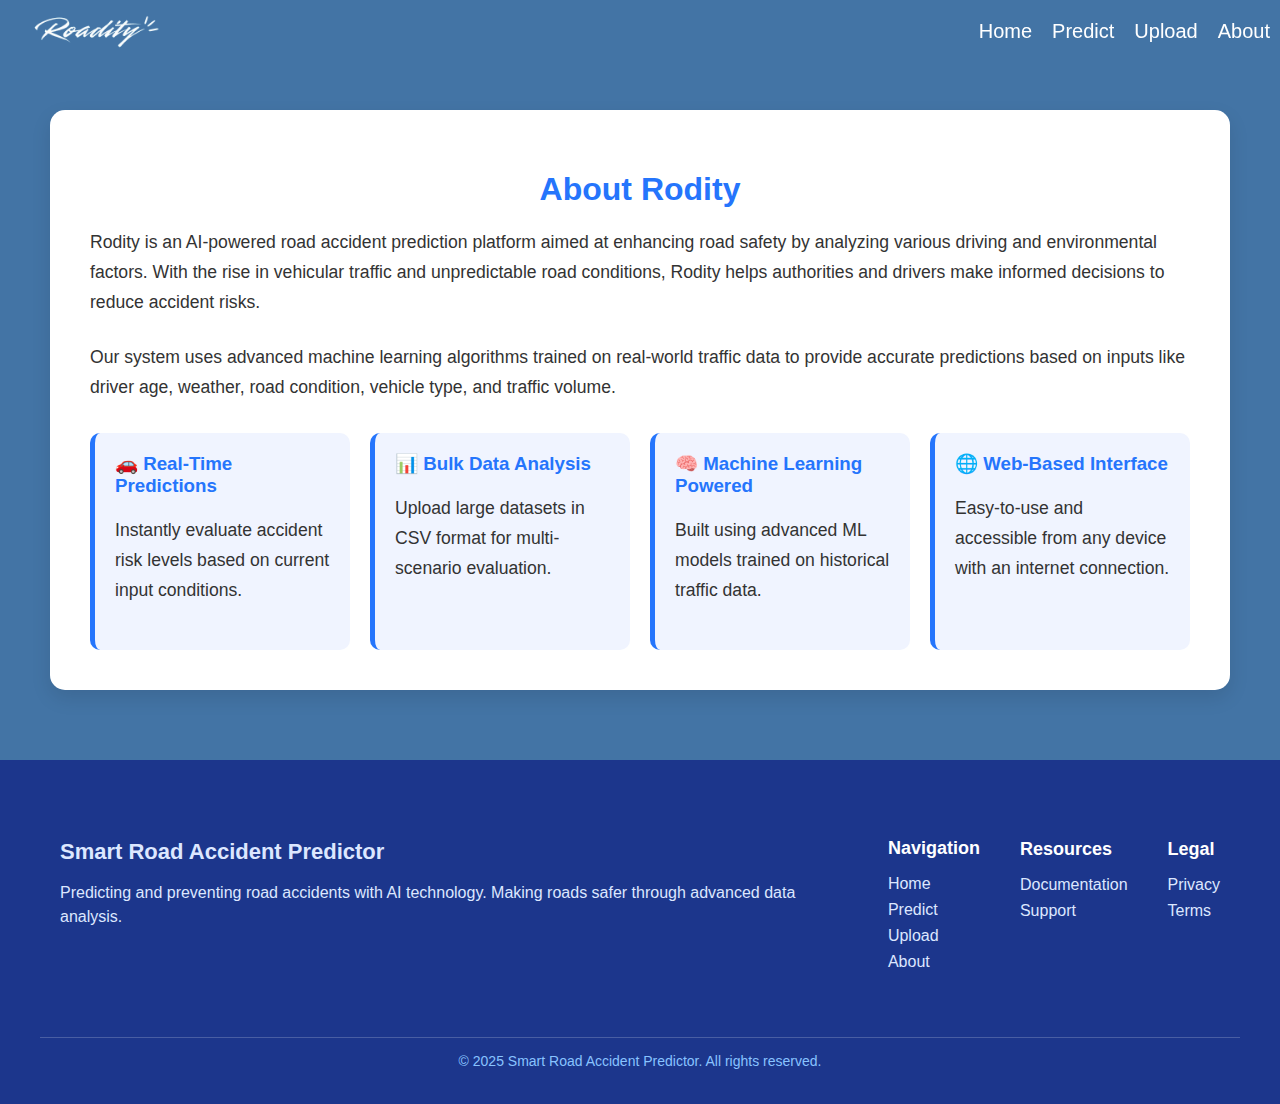
<file: templates/about.html>
<!DOCTYPE html>
<html lang="en">
<head>
    <meta charset="UTF-8">
    <link rel="icon" href="static\img\favicon.png" type="image/png">
    <title>Rodity</title>
    <link rel="stylesheet" href="/static/css/style.css">
    <style>
        body {
            margin: 0;
            padding-top: 50px;
            font-family: 'Segoe UI', sans-serif;
            background: #4374a5;
            color: #333;
        }

        .about-section {
            max-width: 1100px;
            margin: 60px auto;
            padding: 40px;
            background: #fff;
            border-radius: 15px;
            box-shadow: 0 8px 20px rgba(0, 0, 0, 0.1);
        }

        .about-section h1 {
            text-align: center;
            margin-bottom: 20px;
            color: #2575fc;
        }

        .about-section p {
            font-size: 1.1rem;
            line-height: 1.7;
            margin-bottom: 25px;
        }

        .features {
            display: grid;
            grid-template-columns: repeat(auto-fit, minmax(240px, 1fr));
            gap: 20px;
            margin-top: 30px;
        }

        .feature-card {
            padding: 20px;
            background: #f0f4ff;
            border-left: 5px solid #2575fc;
            border-radius: 10px;
            transition: transform 0.2s ease;
        }

        .feature-card:hover {
            transform: translateY(-5px);
        }

        .feature-card h3 {
            margin-top: 0;
            color: #2575fc;
        }


        footer {
            margin-top: 70px;
        }
    </style>
</head>
<body>
    <header>
        <nav class="navbar-1">
            <img src="/static/img/logo.png" width="150px">
            <ul class="nav-links">
                <li><a href="/">Home</a></li>
                <li><a href="/predict">Predict</a></li>
                <li><a href="/upload">Upload</a></li>
                <li><a href="/about">About</a></li>
            </ul>
        </nav>
    </header>

    <section class="about-section">
        <h1>About Rodity</h1>
        <p>
            Rodity is an AI-powered road accident prediction platform aimed at enhancing road safety by analyzing various driving and environmental factors. With the rise in vehicular traffic and unpredictable road conditions, Rodity helps authorities and drivers make informed decisions to reduce accident risks.
        </p>
        <p>
            Our system uses advanced machine learning algorithms trained on real-world traffic data to provide accurate predictions based on inputs like driver age, weather, road condition, vehicle type, and traffic volume.
        </p>

        <div class="features">
            <div class="feature-card">
                <h3>🚗 Real-Time Predictions</h3>
                <p>Instantly evaluate accident risk levels based on current input conditions.</p>
            </div>
            <div class="feature-card">
                <h3>📊 Bulk Data Analysis</h3>
                <p>Upload large datasets in CSV format for multi-scenario evaluation.</p>
            </div>
            <div class="feature-card">
                <h3>🧠 Machine Learning Powered</h3>
                <p>Built using advanced ML models trained on historical traffic data.</p>
            </div>
            <div class="feature-card">
                <h3>🌐 Web-Based Interface</h3>
                <p>Easy-to-use and accessible from any device with an internet connection.</p>
            </div>
        </div>

        
    </section>

    <footer class="footer">
        <div class="footer-container">
            <div class="footer-section about">
                <h2>Smart Road Accident Predictor</h2>
                <p>
                    Predicting and preventing road accidents with AI technology.
                    Making roads safer through advanced data analysis.
                </p>
            </div>
            <div class="ft">
            <div class="footer-section">
                <h3>Navigation</h3>
                <ul>
                    <li><a href="/">Home</a></li>
                    <li><a href="/predict">Predict</a></li>
                    <li><a href="/upload">Upload</a></li>
                    <li><a href="/about">About</a></li>
                </ul>
            </div>
            <div class="footer-section" id="f1">
                <h3>Resources</h3>
                <ul>
                    <li><a href="#">Documentation</a></li>
                    <li><a href="#">Support</a></li>
                </ul>
            </div>
            <div class="footer-section" id="f2">
                <h3>Legal</h3>
                <ul>
                    <li><a href="#">Privacy</a></li>
                    <li><a href="#">Terms</a></li>
                </ul>
            </div>
            </div>
        </div>
        <div class="footer-bottom">
            &copy; 2025 Smart Road Accident Predictor. All rights reserved.
        </div>
    </footer>
</body>
</html>
</file>
<file: static/css/style.css>
body{
    margin: 0;
    font-family: Arial, Helvetica, sans-serif;
}

.navbar{
    display: flex;
    justify-content: space-between;
    position: fixed;
    align-items: center;
    background-color: rgba(4, 2, 121, 0.181);
    font-size: 20px;
    top: 0;
    width: 100%;
  z-index: 1000;
  overflow: hidden;
  padding-left:20px;
}
.navbar-1{
  display: flex;
  justify-content: space-between;
  position: fixed;
  align-items: center;
  background-color:  rgba(156, 149, 237, 0);
  font-size: 20px;
  top: 0;
  width: 100%;
z-index: 1000;
overflow: hidden;
padding-left:20px;
}
.nav-links{
    display: flex;
    list-style: none;
    padding-right: 30px;
    gap: 20px;
}
.nav-links li a {
    text-decoration: none;
    color: white;
}
.nav-links li a:hover{
  border-bottom: solid 3px #019fb6;
}
.logo{
    color: white;
}
.second-set{
    padding-top: 75px;
    background: url('/static/img/car1.jpeg') no-repeat center center/cover;
    min-height: 90vh;
    display: flex;
    position: relative;
}
.overlay{
    padding-top: 90px;
    padding-left: 80px;
    width: 700px;
}
.head{
    font-size: 60px;
    font-weight: 700;
    color: aliceblue;
}
.para{
    font-size: 25px;
    color: rgb(224, 229, 230);
    font-weight: 600;
}
.btn {
    background-color: #d9dadc;
    padding: 15px 20px;
    color: rgb(0, 0, 0);
    border: none;
    border-radius: 8px;
    margin-top: 20px;
    text-decoration: none;
    display: inline-block;
}
body {
    font-family: Arial, sans-serif;
    background: #f5fafd;
    margin: 0;
    padding: 0;
  }
  
  .how-it-works {
    text-align: center;
    padding: 20px 20px;
  }
  
  .how-it-works h2 {
    color: #1d2a5b;
    font-size: 2.5em;
    margin-bottom: 10px;
    position: relative;
    display: inline-block;
  }
  
  .how-it-works h2::after {
    content: "";
    display: block;
    width: 60%;
    height: 3px;
    margin: 10px auto 0;
    background: linear-gradient(to right, #46d1c6, #1d2a5b);
    border-radius: 3px;
  }
  
  .steps {
    display: flex;
    flex-wrap: wrap;
    justify-content: center;
    gap: 30px;
    margin-top: 40px;
  }
  
  .card {
    background: #fff;
    border-radius: 12px;
    padding: 25px;
    width: 300px;
    box-shadow: 0 4px 20px rgba(0, 0, 0, 0.05);
    text-align: left;
  }
  
  .icon {
    width: 50px;
    height: 50px;
    border-radius: 50%;
    font-size: 24px;
    color: #fff;
    display: flex;
    align-items: center;
    justify-content: center;
    margin-bottom: 15px;
  }
  
  .icon.blue {
    background: #3b82f6;
  }
  
  .icon.green {
    background: #10b981;
  }
  
  .icon.purple {
    background: #6366f1;
  }
  
  .card h3 {
    color: #1d2a5b;
    margin-bottom: 10px;
  }
  
  .card p {
    color: #4b5563;
    font-size: 14px;
    line-height: 1.6;
  }
.footer {
    background-color: #1c368c;
    color: #ffffff;
    padding: 40px 20px 20px;
    font-family: Arial, sans-serif;
  }
  .footer-u{
    background-color: #1c368c;
    color: #ffffff;
    padding: 40px 20px 20px;
    font-family: Arial, sans-serif;
    margin-top: 25px;
  }
  
  .footer-container {
    display: flex;
    flex-wrap: wrap;
    justify-content: space-between;
    max-width: 1200px;
    margin: 0 auto;
    border-bottom: 1px solid rgba(255, 255, 255, 0.2);
    padding-bottom: 30px;
  }
  
  .footer-section {
    flex: 1 1 200px;
    margin: 20px;
  }
  
  .footer-section h2 {
    font-size: 22px;
    margin-bottom: 15px;
    color: #dce7ff;
  }
  
  .footer-section h3 {
    font-size: 18px;
    margin-bottom: 10px;
    color: #ffffff;
  }
  
  .footer-section p {
    font-size: 16px;
    line-height: 1.5;
    color: #dce7ff;
  }
  
  .footer-section ul {
    list-style: none;
    padding: 0;
  }
  
  .footer-section ul li {
    margin-bottom: 8px;
  }
  
  .footer-section ul li a {
    color: #dce7ff;
    text-decoration: none;
    transition: color 0.3s ease;
  }
  
  .ft{
    padding-left: 30px;
    display: flex;
    justify-content: space-between;
    align-items: center;
  }

  .footer-section ul li a:hover {
    color: #ffffff;
  }
  
  .footer-bottom {
    text-align: center;
    padding: 15px;
    color: #88c3ff;
    font-size: 14px;
  }
  .bd {
    margin: 0;
    font-family: 'Segoe UI', sans-serif;
    background: #4374a5;
    min-height: 100vh;
    display: flex;
    align-items: center;
    justify-content: center;
    padding-top: 40px;
}

.predict-wrapper {
    max-width: 850px;
    width: 95%;
    background: #fff;
    border-radius: 20px;
    padding: 40px;
    box-shadow: 0 15px 35px rgba(0, 0, 0, 0.25);
}

.form-section h2 {
    text-align: center;
    color: #333;
    margin-bottom: 30px;
}

.predict-form .input-grid {
    display: grid;
    grid-template-columns: repeat(auto-fit, minmax(240px, 1fr));
    gap: 20px;
}

.predict-form input,
.predict-form select {
    padding: 12px;
    border: 1px solid #ccc;
    border-radius: 10px;
    font-size: 16px;
    transition: border 0.3s ease, box-shadow 0.3s ease;
}

.predict-form input:focus,
.predict-form select:focus {
    border-color: #0072ff;
    box-shadow: 0 0 5px rgba(0, 114, 255, 0.5);
    outline: none;
}

.predict-btn {
    width: 100%;
    padding: 14px;
    margin-top: 25px;
    background: #00c6ff;
    color: #fff;
    font-size: 18px;
    font-weight: bold;
    border: none;
    border-radius: 12px;
    cursor: pointer;
    transition: background 0.3s ease, transform 0.2s ease;
}

.predict-btn:hover {
    background: #0072ff;
    transform: scale(1.02);
}

.result-box {
    margin-top: 30px;
    background: #f0f8ff;
    padding: 20px;
    border-left: 6px solid #0072ff;
    border-radius: 10px;
    animation: fadeIn 0.5s ease;
}

.result-box h3 {
    margin-bottom: 10px;
    color: #0072ff;
}

.result-value {
    font-size: 1.5rem;
    font-weight: bold;
    color: #333;
}

@keyframes fadeIn {
    from { opacity: 0; transform: translateY(10px); }
    to { opacity: 1; transform: translateY(0); }
}

.cd {
  padding-top: 75px;
  padding-bottom: 10px;

}

.suggestion-box {
  background-color: #e9f7ef;
  border-left: 5px solid #2ecc71;
  padding: 15px;
  border-radius: 5px;
}
.suggestion-box.alert {
  background-color: #fdecea;
  border-left: 5px solid #e74c3c;
}
#f1{
  margin-bottom: 70px;
}
#f2{
  margin-bottom: 70px;
}
.alert-box {
  position: fixed;
  top: 20px;
  left: 50%;
  transform: translateX(-50%);
  background-color: #00b894; /* Greenish */
  color: white;
  padding: 12px 24px;
  border-radius: 8px;
  box-shadow: 0 2px 6px rgba(0,0,0,0.2);
  z-index: 1000;
  font-weight: bold;
  animation: fadeIn 0.3s ease-in-out;
}

@keyframes fadeIn {
  from { opacity: 0; top: 10px; }
  to { opacity: 1; top: 20px; }
}
</file>
